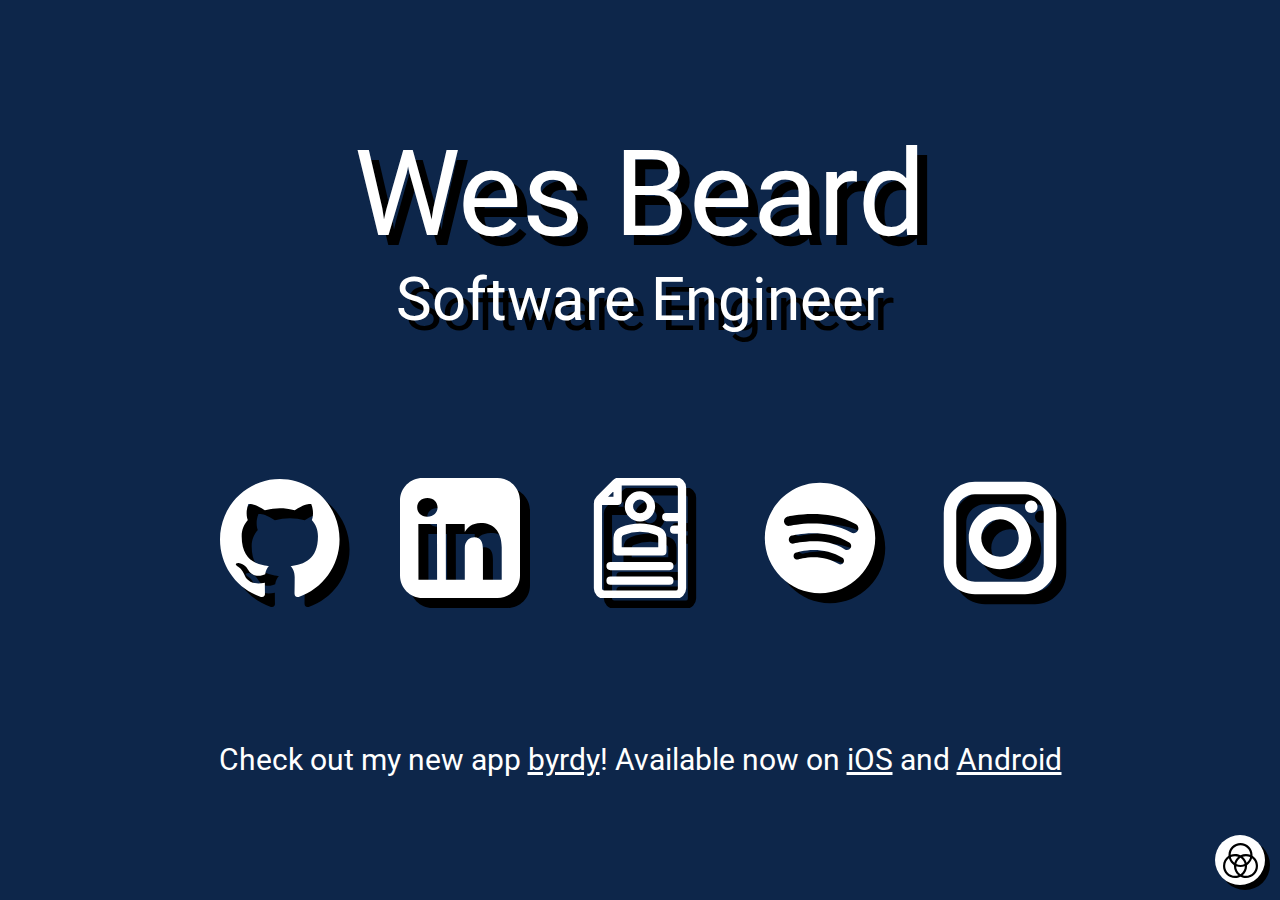
<file: public/index.html>
<!DOCTYPE html>
<html id="html">
  <head>
    <meta charset="utf-8" />
    <meta name="viewport" content="width=device-width, initial-scale=1.0" />
    <link rel="stylesheet" type="text/css" href="style.css" />
    <link
      href="https://fonts.googleapis.com/css?family=Roboto:100&display=swap"
      rel="stylesheet"
    />
    <link rel="icon" type="image/x-icon" href="./assets/favicon.png" />
    <title>Wes Beard</title>
  </head>
  <body>
    <div id="title-row">
      <p id="title">Wes Beard</p>
      <p id="sub-title">Software Engineer</p>
    </div>
    <div id="icons-row" onmouseleave="defaultText()">
      <img
        src="assets/github.svg"
        class="icon"
        onclick="window.open('https:\/\/www.github.com/wesbeard','_blank');"
        onmouseover="hoverText('GitHub', 'Check out my projects')"
      />
      <img
        src="assets/linkedin.svg"
        class="icon"
        onclick="window.open('https:\/\/www.linkedin.com/in/wesleybeard','_blank');"
        onmouseover="hoverText('LinkedIn', 'Connect with me')"
      />
      <img
        src="assets/resume.svg"
        class="icon"
        onclick="window.open('https:\/\/docs.google.com/document/d/1KpcHRUW6lL69PqGatz1FvPEQ1nJ-1JdPEyuRBdcvX34/edit?usp=sharing');"
        onmouseover="hoverText('Resume', 'View my resume')"
      />
      <img
        src="assets/spotify.svg"
        class="icon"
        onclick="window.open('https:\/\/open.spotify.com/user/0t3pxf697kb53ll49zfcuv16w','_blank');"
        onmouseover="hoverText('Spotify', 'Listen to my playlists')"
      />
      <img
        src="assets/instagram.svg"
        class="icon"
        onclick="window.open('https:\/\/www.instagram.com/wesbeard_','_blank');"
        onmouseover="hoverText('Instagram', 'Follow me')"
      />
    </div>
    <p class="announcement-text">
      Check out my new app
      <a class="link" href="https://byrdyapp.com">byrdy</a>! Available now on
      <a class="link" href="https://apps.apple.com/us/app/byrdy/id6673881691"
        >iOS</a
      >
      and
      <a
        class="link"
        href="https://play.google.com/store/apps/details?id=com.byrdy&hl=en_US"
        >Android</a
      >
    </p>
    <div id="color-button" onclick="randomizeBackground()">
      <img src="assets/color.svg" />
    </div>
  </body>
</html>

<script>
  const colors = [
    "#0d264a",
    "#8f5601",
    "#45167d",
    "#0b4d1e",
    "#4a0d0d",
    "#1d4d5d",
    "#5d1d4d",
    "#994a20",
  ];
  let previousIndex = 1;
  let randomIndex = 1;

  function randomizeBackground() {
    previousIndex = randomIndex;
    while (randomIndex === previousIndex) {
      randomIndex = Math.ceil(Math.random() * colors.length);
    }
    document.getElementById("html").style.background = colors[randomIndex - 1];
  }

  function hoverText(title, subtitle) {
    const titleElement = document.getElementById("title");
    const subTitleElement = document.getElementById("sub-title");

    titleElement.classList.add("hidden");
    subTitleElement.classList.add("hidden");

    setTimeout(() => {
      titleElement.innerHTML = title;
      subTitleElement.innerHTML = subtitle;

      titleElement.classList.remove("hidden");
      subTitleElement.classList.remove("hidden");
    }, 300);
  }

  function defaultText() {
    hoverText("Wes Beard", "Software Engineer");
  }
</script>
</file>
<file: public/style.css>
html {
  background: #0d264a;
  font-family: "Roboto", sans-serif;
  margin: 0;
  overflow: hidden;
  transition: 0.7s ease;
}

body {
  display: flex;
  flex-direction: column;
  align-items: center;
  justify-content: space-evenly;
  margin: 0;
  height: 100vh;
  padding-left: 20px;
  padding-right: 20px;
}

#title-row {
  display: flex;
  flex-direction: column;
  align-items: center;
}

#title {
  user-select: none;
  cursor: default;
  font-size: 120px;
  transition: opacity 0.3s ease, transform 0.3s ease;
}

#sub-title {
  user-select: none;
  cursor: default;
  font-size: 60px;
  transition: opacity 0.3s ease, transform 0.3s ease;
}

.hidden {
  opacity: 0;
  transform: translateY(-10px);
}

#icons-row {
  display: flex;
  flex-wrap: wrap;
  flex-direction: row;
  align-items: center;
  vertical-align: center;
  justify-content: space-around;
  gap: 20px;
}

img {
  -moz-user-select: none;
  -webkit-user-select: none;
  -webkit-user-drag: none;
  user-select: none;
  margin: 20px;
  fill: white;
  filter: drop-shadow(10px 10px black);
  transition: 0.3s ease-in-out;
}

img:hover {
  filter: drop-shadow(20px 20px black);
  transition: 0.3s ease-in-out;
  cursor: pointer;
}

.icon {
  width: 120px;
  height: auto;
}

p {
  margin: 0;
  color: white;
  text-align: center;
  text-shadow: 10px 10px black;
  transition: 0.3s ease-in-out;
}

.announcement-text {
  font-size: 30px;
  text-shadow: none;
}

.link {
  color: white;
}

#color-button {
  display: flex;
  justify-content: center;
  align-items: center;
  box-shadow: 5px 5px black;
  width: 50px;
  height: 50px;
  background: white;
  border-radius: 100%;
  position: absolute;
  bottom: 15px;
  right: 15px;
  transition: 0.1s ease-in-out;
}

#color-button:active {
  box-shadow: none;
  transform: translate(5px, 5px);
  transition: 0.1s ease-in-out;
}

#color-button:hover {
  cursor: pointer;
}

#color-button img {
  filter: none;
  width: 35px;
  height: 35px;
}

@media (max-width: 800px) {
  #title {
    font-size: 60px;
  }
  #sub-title {
    font-size: 30px;
  }
  .icon {
    width: 80px;
  }
  .announcement-text {
    font-size: 20px;
  }
  #icons-row {
    gap: 10px;
  }
  img {
    margin: 10px;
  }
}
</file>
